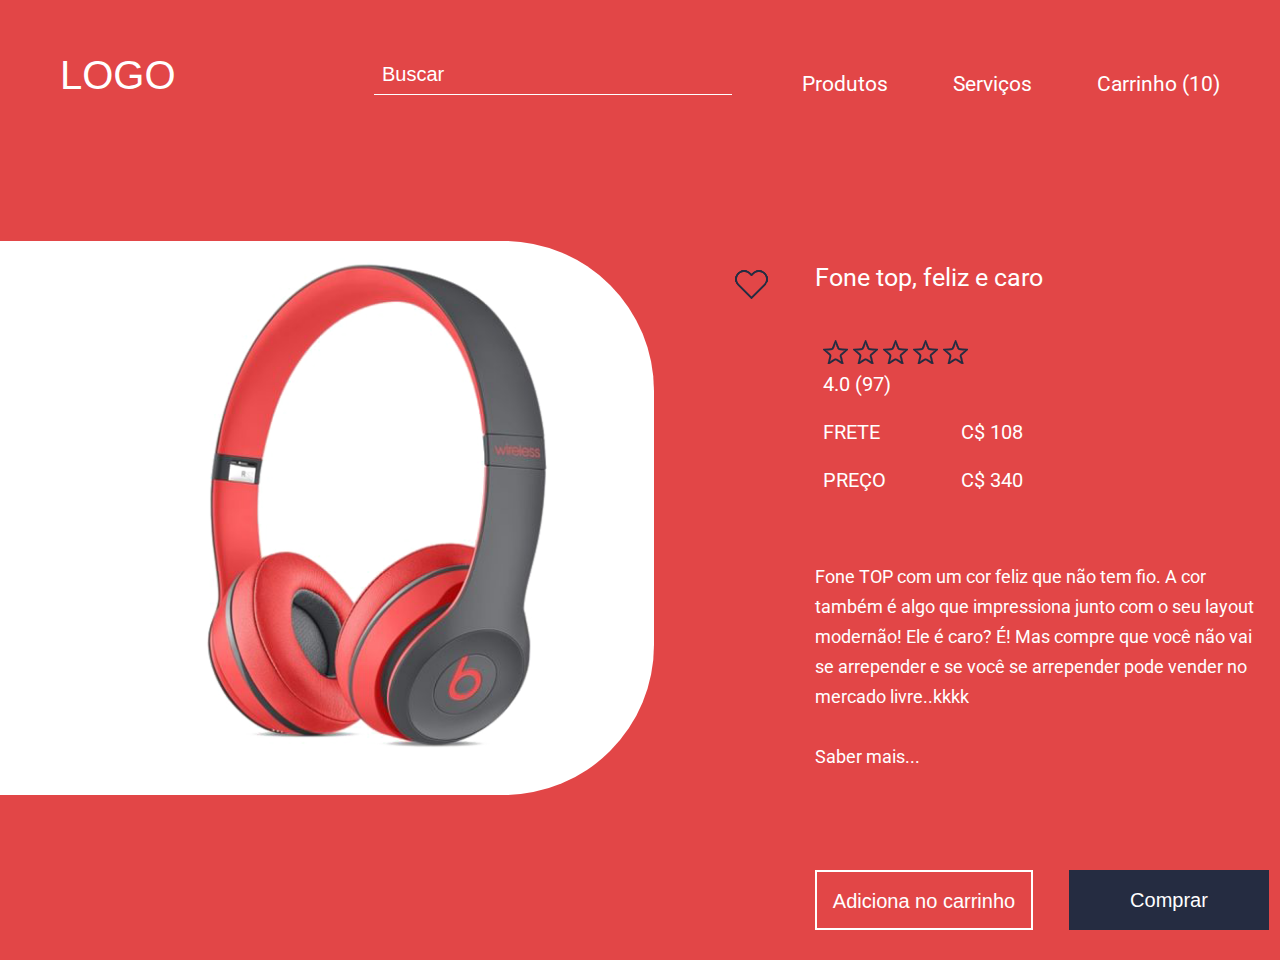
<file: index.html>
<!DOCTYPE html>
<html>

<head>
    <meta charset="utf-8" />
    <meta name="viewport" content="width=device-width, initial-scale=1.0">

    <title>Loja de Fone</title>

    <link href="https://fonts.googleapis.com/css?family=Roboto:300,400,700" rel="stylesheet" />

    <link rel="stylesheet" href="css/reset.css" />
    <link rel="stylesheet" href="css/base.css" />
    <link rel="stylesheet" href="css/container-store.css" />
    <link rel="stylesheet" href="css/header-store.css" />
    <link rel="stylesheet" href="css/input-search.css">
    <link rel="stylesheet" href="css/photo-product.css" />
    <link rel="stylesheet" href="css/wrap-product.css" />
    <link rel="stylesheet" href="css/product-description.css" />
    <link rel="stylesheet" href="css/button-store.css" />
</head>

<body>
    <div class="container-store">
        <header class="header-store">
            <h1 class="title">Logo</h1>
            <nav class="navigation">
                <form class="input-search">
                    <input class="content -active" type="search" placeholder="Buscar">
                    <input class="icon -open -active" type="image" src="img/search.png">
                    <input class="icon -close" type="image" src="img/close.png">
                </form>
                <ul id="menu" class="list">
                    <li class="item -menu"><a href="#menu" class="menu">Menu</a></li>
                    <li class="item">
                        <a class="action" href="http://collabcode.training">Produtos</a>
                    </li>
                    <li class="item">
                        <a class="action" href="http://collabcode.training">Serviços</a>
                    </li>
                    <li class="item -last">
                        <a class="action" href="http://collabcode.training">Carrinho (10)</a>
                    </li class="item">
                </ul>
            </nav>
        </header>

        <figure class="photo-product">
            <img class="photo" src="img/fone.png" width="554px" height="554px" alt="Fone de ouvido" />
        </figure>
        <section class="wrap-product">
            <dl class="product-description">
                <dt class="title">Fone top, feliz e caro</dt>
                <dd class="item -heart">
                    <img class="icon" src="img/heart.png" alt="Like">
                    <img class="icon -active" src="img/heart-active.png" alt="Like">
                </dd>
                <dd class="item -star">
                    <ol>
                        <li class="star">
                            <img class="icon" src="img/empty-star.png" alt="Estrela">
                            <img class="icon -active" src="img/star.png" alt="Estrela">
                        </li>
                        <li class="star">
                            <img class="icon" src="img/empty-star.png" alt="Estrela">
                            <img class="icon -active" src="img/star.png" alt="Estrela">
                        </li>
                        <li class="star">
                            <img class="icon" src="img/empty-star.png" alt="Estrela">
                            <img class="icon -active" src="img/star.png" alt="Estrela">
                        </li>
                        <li class="star">
                            <img class="icon" src="img/empty-star.png" alt="Estrela">
                            <img class="icon -active" src="img/star.png" alt="Estrela">
                        </li>
                        <li class="star">
                            <img class="icon" src="img/empty-star.png" alt="Estrela">
                            <img class="icon -active" src="img/star.png" alt="Estrela">
                        </li>
                    </ol>
                </dd>
                <dd class="item -number">4.0 (97)</dd>
                <dd class="item -info">
                    <strong class="contrast">Frete</strong> C$ 108
                </dd>
                <dd class="item -info -last">
                    <strong class="contrast">Preço</strong> C$ 340
                </dd>
                <dd class="text">
                    Fone TOP com um cor feliz que não tem fio. A cor também é algo que
                    impressiona junto com o seu layout modernão! Ele é caro? É! Mas
                    compre que você não vai se arrepender e se você se arrepender pode
                    vender no mercado livre..kkkk
                </dd>
                <dd class="text -more"><a href="" class="action">Saber mais...</a></dd>
            </dl>
            <div class="buttons">
                <button class="button-store -second">Adiciona no carrinho</button>
                <a class="button-store" href="comprar.html">Comprar</a>
            </div>
        </section>

    </div>
    <script src="js/product-description.js"></script>
    <script src="js/home.js"></script>
    <script src="js/input-search.js"></script>
    <script src="js/header-store.js"></script>
</body>

</html>
</file>
<file: css/base.css>
body,
html {
    height: 100%;
}

body {
    background-color: #252a34;
    background-image: linear-gradient(to top, #ff2e63, #252a34);
}

@media (max-width: 355px) {
    body {
        overflow-x: hidden;
    }
}
</file>
<file: css/container-store.css>
.container-store {
    box-sizing: content-box;
    background-color: #e24647;
    width: 90%;
    max-width: 1330px;
    padding: 55px 60px 165px 0;
    position: absolute;
    top: 50%;
    left: 50%;
    transform: translateX(-50%) translateY(-50%);
    box-shadow: 0 0 39px 0 rgba(50, 50, 50, 0.36);
}

@media (max-width: 1410px), (max-height: 954px) {
    .container-store {
        position: static;
        transform: none;
        width: 100%;
        max-width: 100%;
    }
}

@media (max-height: 954px) {
    .container-store {
        max-width: 1330px;
        margin-left: auto;
        margin-right: auto;
    }
}

@media (max-width: 1255px) {
    .container-store {
        padding: 55px 0 165px 0;
    }
}
</file>
<file: css/header-store.css>
.header-store {
    color: #fff;
    overflow: hidden;
    margin-bottom: 138px;
    padding-left: 60px;
}

.header-store > .title {
    font-size: 40px;
    font-family: Arial, "Roboto", sans-serif;
    float: left;
    text-transform: uppercase;
    cursor: pointer;
}

.header-store > .navigation {
    font-size: 21px;
    font-family: "Segoe UI", "Roboto", sans-serif;
    float: right;
}

.header-store .list {
	display: inline;
}

.header-store .item {
	display: inline-block;
	margin-right: 60px;
	padding-bottom: 8px;
}

.header-store .item.-menu {
	display: none;
}

.header-store .item.-last {
    margin-right: 0;
}

.header-store .action {
    text-decoration: none;
    color: inherit;
    position: relative;
}

.header-store .action:after {
    content: "";
    height: 1px;
    width: 100%;
    background-color: #fff;
    position: absolute;
    bottom: 0;
    left: 0;
    transform: scaleX(0);
    transition: transform 200ms linear;
    transform-origin: center left;
}

.header-store .action:hover:after {
    transform: scale(1);
}

@media (max-width: 1310px) {
  .header-store {
    padding-right: 60px;
  }
}

@media (max-width: 1235px) {
  .header-store {
    margin-bottom: 70px;
  }

  .header-store > .title {
    float: none;
    text-align: center;
    margin-bottom: 20px;
  }

  .header-store > .navigation {
    float: none;
    text-align: center;
  }
}

@media (max-width: 955px) {
  .header-store {
    padding-left: 30px;
    padding-right: 30px;
  }
}

@media (max-width: 530px) {
  .header-store .item {
    margin-right: 30px;
  }
}

@media (max-width: 465px) {
  .header-store .item {
    margin-right: 15px;
  }
}

@media (max-width: 375px) {
  .header-store {
    padding-left: 16px;
    padding-right: 16px;
  }

  .header-store .item {
    margin-right: 8px;
  }
}

@media (max-width: 335px) {
	.header-store .item.-menu {
		display: block;
		box-sizing: border-box;
		width: 40px;
		height: 40px;
		background: url(../img/menu.svg) no-repeat #fff center;
		text-indent: -9999px;
		margin: 0;
		position: absolute;
		top: 0;
		left: 0;
		cursor: pointer;

		transform: translateX(-100%);
		transition: transform 400ms 100ms linear;
	}

	.header-store .list {
		background-color: #fff;
		color: #000;
		width: 100vw;
		padding: 40px 0 20px;
		position: absolute;
		top: 0;
		right: 0;

		transform: translateX(100%);
		transition: transform 300ms linear;
	}

	.header-store .list.-active {
		transform: translateX(0);
	}

	.header-store .list.-active .item.-menu {
		background-image: url(../img/close.png);
		background-size: 65%;
		transform: translateX(0);
		transition: none;
	}

	.header-store .item {
		display: block;
	}
}
</file>
<file: css/input-search.css>
.input-search {
    display: inline-block;
}

.input-search > .content {
    background: transparent;
    border: none;
    border-bottom: 1px solid #fff;
    color: inherit;
    font-family: Arial, "Roboto", sans-serif;
    font-size: 20px;
    padding: 8px;
    width: 358px;
    margin-right: 65px;
    vertical-align: bottom;
}

.input-search > .content::placeholder {
    color: inherit;
}

.input-search > .icon {
    display: none;
}

@media (max-width: 955px) {
    .input-search {
        position: absolute;
        top: 0;
        left: 0;
        transform: translateX(calc(-100% + 40px));
        transition: transform 200ms linear;
    }

    .input-search.-active {
        transition: transform 200ms linear;
        transform: translateX(0);
    }

    .input-search > .content {
        background-color: #fff;
        color: #000;
        margin-right: 0;
        vertical-align: middle;
    }

    .input-search > .icon {
        display: none;
        background-color: #fff;
        box-sizing: border-box;
        width: 40px;
        height: 40px;
        /* padding: 8px; */
        vertical-align: middle;
        float: right;
    }

    .input-search > .icon.-active {
        display: inline-block;
    }
}

@media (max-width: 400px) {
    .input-search > .content {
        width: 70vw;
    }
}
</file>
<file: css/photo-product.css>
.photo-product {
    background-color: #fff;
    display: inline-block;
    height: 554px;
    vertical-align: middle;
    border-top-right-radius: 150px;
    border-bottom-right-radius: 150px;
    margin-right: 157px;
    cursor: pointer;
    padding-left: 100px;
    position: relative;
}

.photo-product::before {
    position: absolute;
    left: 0;
    width: 100%;
    height: 100%;
    background-color: #fff;
    z-index: -1;
    transform: translateX(-100%);
    box-shadow: inset 0 0 5px 0 rgba(50, 50, 50, 0.36);
}

@media (max-width: 1270px) {
    .photo-product {
        margin-right: 140px;
        text-align: center;
    }
}

@media (max-width: 1255px) {
    .photo-product {
        display: block;
        margin-right: 0;
        border-radius: 0;
        text-align: center;
        margin-bottom: 30px;
        padding-left: 0;
    }
}

@media (max-width: 570px) {
    .photo-product {
        height: auto;
    }

    .photo-product > .photo {
        width: 100%;
    }
}
</file>
<file: css/wrap-product.css>
.wrap-product {
    display: inline-block;
    width: 454px;
    vertical-align: middle;
    position: relative;
}

.wrap-product > .buttons {
    bottom: 0;
    position: absolute;
    transform: translateY( calc(100% + 98px) );
    width: 100%;
}

.wrap-product > .buttons > .button-store {
    float: right;
}

.wrap-product > .buttons > .button-store.-second {
    float: left;
}

@media (max-width: 1255px) {
    .wrap-product {
        width: 100%;
    }

    .wrap-product > .buttons {
        position: static;
        width: 100%;
        margin-right: auto;
        margin-left: auto;
        text-align: center;
        transform: none;
    }

    .wrap-product > .buttons > .button-store,
    .wrap-product > .buttons > .button-store.-second {
        float: none;
    }
}
</file>
<file: css/product-description.css>
.product-description {
    font-family: "Roboto", sans-serif;
    color: #fff;
}

.product-description > .title {
    font-size: 25px;
    margin-bottom: 50px;
}

.product-description > .item {
    font-size: 20px;
    margin-bottom: 28px;
}

.product-description > .item.-heart {
    position: absolute;
    transform: translateX(-100%);
    top: 5px;
    left: -47px;
    cursor: pointer;
    width: 33px;
    height: 29px;
}

/* .product-description > .item.-heart:hover {
    transform: scale(1.5) translateX(-70%);
} */

.product-description > .item.-star {
    margin-bottom: 10px;
    height: 24px;
    cursor: pointer;
}

.product-description .icon {
    transition: transform 50ms linear;
}

.product-description .icon:hover {
    transform: scale(1.1);
}

.product-description .icon.-active {
    display: none;
}

.product-description > .item.-active .icon {
    display: none;
}

.product-description > .item.-active .icon.-active {
    display: block;
}

.product-description .star {
    display: inline-block;
}

.product-description .star.-active > .icon {
    display: none;
}

.product-description .star.-active > .-active {
    display: block;
}

.product-description > .item + .item {
    margin-left: 8px;
}

.star img {
    width: 25px;
    height: 24px;
}

.product-description > .item.-info {
    width: 200px;
    text-align: right;
}

.product-description > .item.-last {
    margin-bottom: 72px;
}

.product-description .contrast {
    text-transform: uppercase;
    float: left;
}

.product-description > .text {
    font-size: 18px;
    line-height: 30px;
    margin-bottom: 30px;
}

.product-description > .text.-more {
    margin-bottom: 0;
}

.product-description .action {
    color: inherit;
    text-decoration: none;
}

@media (max-width: 1255px) {
    .product-description {
        width: 50%;
        min-width: 655px;
        margin: 0 auto 40px;
    }

    .product-description > .title {
        font-size: 35px;
        text-align: center;
    }

    .product-description > .item.-star {
        float: left;
        margin-right: 10px;
    }

    .product-description > .item.-number {
        padding-top: 4px;
    }

    .product-description > .item.-heart {
        left: auto;
        transform: translateX(4px);
    }
}

@media (max-width: 720px) {
    .product-description {
        width: 90%;
        min-width: auto;
    }
}

@media (max-width: 445px) {
    .product-description > .item.-heart {
        position: static;
    }
}
</file>
<file: css/button-store.css>
.button-store {
	display: inline-block;
	box-sizing: border-box;
	background-color: #252c41;
	font-size: 20px;
	color: #fff;
	font-family: Arial, "Roboto", sans-serif;
	width: 200px;
	height: 60px;
	line-height: 60px;
	margin-right: 0;
	text-align: center;
	text-decoration: none;
	border: none;
	cursor: pointer;

	transition: all 300ms linear;
}

.button-store.-second {
	background-color: transparent;
	border: 2px solid #fff;
	width: 218px;
	line-height: 56px;
}

.button-store.-second:hover {
	background-color: #fff;
	color: red;
}

.button-store:hover {
	background-color: #fff;
	color: blue;
}

.button-store:active {
	transform: scale(0.9);
}

.button-store > button,
.button-store > a {
	font-size: inherit;
	background-color: inherit;
	border: none;
	color: inherit;
	text-decoration: inherit;
}

@media (max-width: 1255px) {
	.button-store.-second {
		margin-right: 38px;
	}
}

@media (max-width: 500px) {
	.button-store.-second {
		margin-right: 20px;
	}
}

@media (max-width: 470px) {
	.button-store,
	.button-store.-second {
		display: block;
		width: 90%;
		margin-left: auto;
		margin-right: auto;
	}

	.button-store.-second {
		margin-bottom: 20px;
	}
}
</file>
